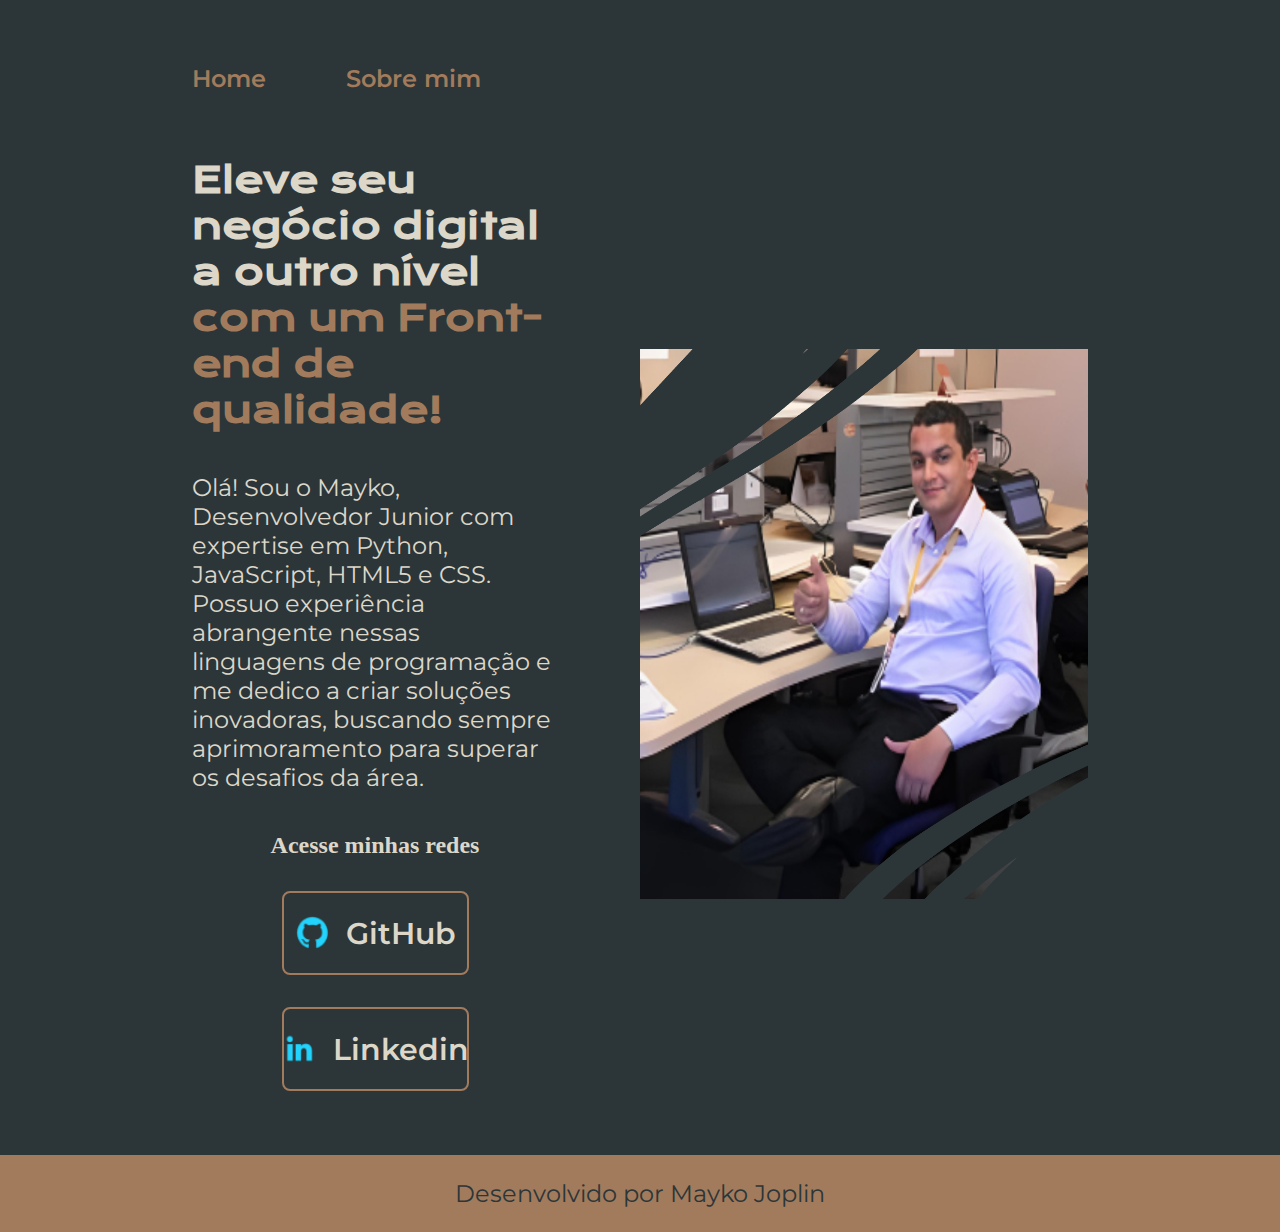
<file: index.html>
<!DOCTYPE html>
<html lang="pt-br">
<head>
    <meta charset="UTF-8">
    <meta http-equiv="X-UA-Compatible" content="IE=edge">
    <meta name="viewport" content="width=device-width, initial-scale=1.0">
    <title>Portifólio</title>
    <link rel="stylesheet" href="./styles/style.css">
</head>
<body>
    <header class="cabecalho">
        <nav class= "cabecalho__menu">
            <a class="cabecalho__menu__link" href="index.html">Home</a>         
            <a class= "cabecalho__menu__link" href="about.html">Sobre mim</a>
        </nav>
    </header>
    <main class="apresentacao">
        <section class="apresentacao__conteudo">
            <h1 class="apresentacao__conteudo__titulo">Eleve seu negócio digital a outro nível <strong class="titulo-destaque">com um Front-end de qualidade!</strong></h1>
            <p class="apresentacao__conteudo__texto">Olá! Sou o Mayko, Desenvolvedor Junior com expertise em Python, JavaScript, HTML5 e CSS. Possuo experiência abrangente nessas linguagens de programação e me dedico a criar soluções inovadoras, buscando sempre aprimoramento para superar os desafios da área.</p>
            <div class="apresentacao__links">
                <h2 class="apresentacao__links__subtitulo">Acesse minhas redes</h2>
                <a class="apresentacao__links__navegacao" href="https://github.com/assismayko" class="github">
                    <img src="assets/github.png" alt="GitHub" width="35" height="35"> 
                    GitHub
                </a>
                <a class="apresentacao__links__navegacao" href="https://linkedin.com/in/assismayko" class="linkedin">
                    <img src="assets/linkedin.png" alt="Linkedin" width="35" height="35"> 
                    Linkedin
                </a>                          
            </div>
        </section>
        <img class="apresentacao__imagem" src="assets/fotoperfil.png" alt="Desenvolvedor" width="488" height="550">
    </main>
    <footer class="rodape">
        <p>Desenvolvido por Mayko Joplin</p>
    </footer>
</body>
</html>
</file>
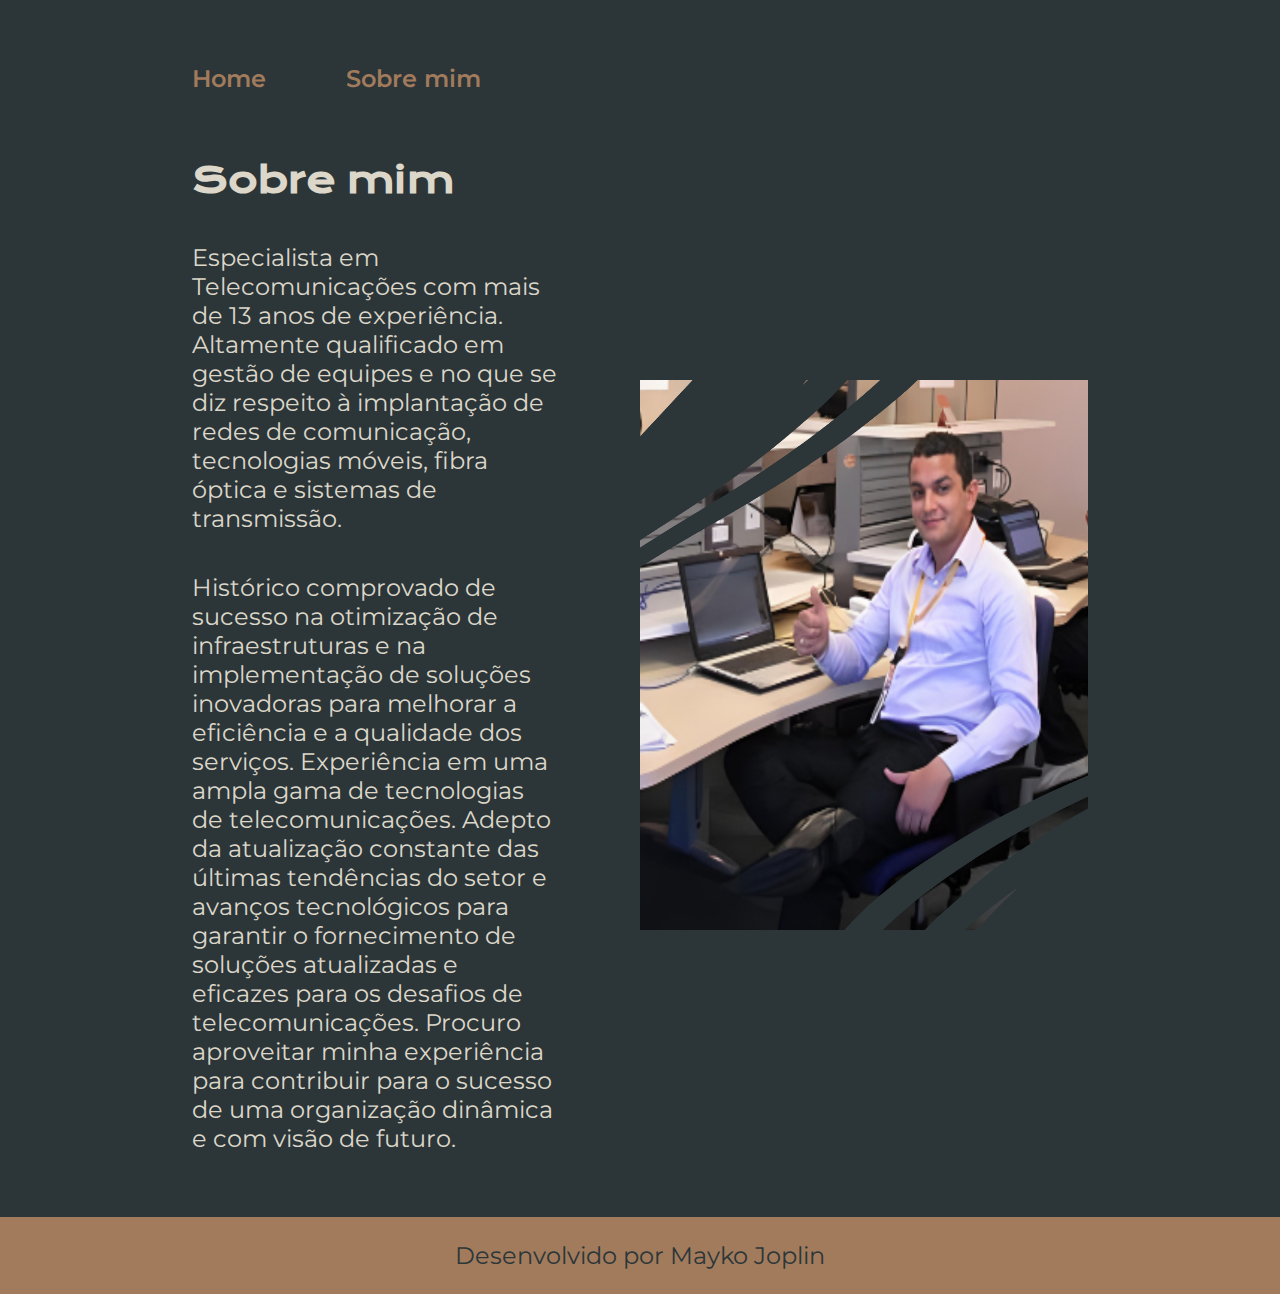
<file: about.html>
<!DOCTYPE html>
<html lang="pt-br">
<head>
    <meta charset="UTF-8">
    <meta http-equiv="X-UA-Compatible" content="IE=edge">
    <meta name="viewport" content="width=device-width, initial-scale=1.0">
    <title>Sobre mim</title>
    <link rel="stylesheet" href="./styles/style.css">
</head>
<body>
    <header class="cabecalho">
        <nav class= "cabecalho__menu">
            <a class= "cabecalho__menu__link" href="index.html">Home</a>         
            <a class= "cabecalho__menu__link" href="about.html">Sobre mim</a>
        </nav>
    </header>
    <main class="apresentacao">
        <section class="apresentacao__conteudo">
            <h1 class="apresentacao__conteudo__titulo">Sobre mim</h1>
            <p class="apresentacao__conteudo__texto">
                Especialista em Telecomunicações com mais de 13 anos de experiência.
                Altamente qualificado em gestão de equipes e no que se diz respeito à implantação de redes de comunicação, tecnologias móveis, fibra óptica e sistemas de transmissão.
            </p>
            <p class="apresentacao__conteudo__texto"> 
                Histórico comprovado de sucesso na otimização de infraestruturas e na implementação de soluções inovadoras para melhorar a eficiência e a qualidade dos serviços.
                Experiência em uma ampla gama de tecnologias de telecomunicações.
                Adepto da atualização constante das últimas tendências do setor e avanços tecnológicos para garantir o fornecimento de soluções atualizadas e eficazes para os desafios de telecomunicações.
                Procuro aproveitar minha experiência para contribuir para o sucesso de uma organização dinâmica e com visão de futuro.
            </p>
        </section>
        <img class="apresentacao__imagem" src="./assets/fotoperfil.png" alt="Desenvolvedor" width="488" height="550">
    </main>
    <footer class="rodape">
        <p>Desenvolvido por Mayko Joplin</p>
    </footer>
</body>
</html>
</file>
<file: styles/style.css>
@import url('https://fonts.googleapis.com/css2?family=Krona+One&family=Montserrat:ital,wght@0,100..900;1,100..900&display=swap');
   
:root {
    --cor-primaria: #2C3639;
    --cor-secundaria: #DCD7C9;
    --cor-terciaria: #A27B5C;
    --cor-hover: #3F4E4F;

    --fonte-primaria: 'Krona one', sans-serif;
    --fonte-secundaria: 'Montserrat', sans-serif;
}
   
* {
    margin: 0;
    padding: 0;
}

body {
    box-sizing: border-box;
    background-color: var(--cor-primaria);
    color: var(--cor-secundaria);
}

.cabecalho {
    padding: 5%  0% 0% 15%;
}

.cabecalho__menu {
    display: flex;
    gap: 80px;
}
.cabecalho__menu__link {
    font-family: var(--fonte-secundaria);
    font-size: 1.5rem;
    font-weight: 600;
    color: var(--cor-terciaria);
    text-decoration: none;
}

.apresentacao {
    padding: 5% 15%; 
    display: flex;
    align-items: center;
    justify-content: space-between;
    gap: 82px;
}

.apresentacao__conteudo {
    width: 50%;
    display: flex;
    flex-direction: column;
    gap: 40px;
}

.apresentacao__conteudo__titulo {
    font-size: 2.25rem;
    font-family: var(--fonte-primaria);
}

.titulo-destaque {
    color: var(--cor-terciaria);
}

.apresentacao__conteudo__texto {
    font-size: 1.5rem;
    font-family: var(--fonte-secundaria);
}

.apresentacao__links {
    display: flex;
    flex-direction: column;
    justify-content: space-between;
    gap: 32px;
    align-items: center;
}

.apresentacao__links_subtitulo {
        font-family: var(--fonte-primaria);
        font-weight: 400;
        font-size: 1.5rem;
}

.apresentacao__links__navegacao {
    display: flex;
    justify-content: center;
    gap: 16px;
    border: 2px solid var(--cor-terciaria);
    width: 50%;
    text-align: center;
    border-radius: 8px;
    font-size: 1.87rem;
    font-weight: 600;
    padding: 21.5px 0;
    text-decoration: none;
    color: var(--cor-secundaria);
    font-family: var(--fonte-secundaria);
}

.apresentacao__links__link:hover {
    background-color: var(--cor-hover);
    color: var(--cor-secundaria);
}

.apresentacao__imagem {
    width: 50%
}

.rodape {
    padding: 24px;
    color: var(--cor-primaria);
    background-color: var(--cor-terciaria);
    text-align: center;
    font-family: var(--fonte-secundaria);
    font-size: 1.5rem;
    font-weight: 400;    
}

@media (max-width: 1200px) {
    .cabecalho {
        padding: 10%  0% 0% 5%;
    }

    .cabecalho__menu {
        justify-content: center;
    }
    .apresentacao {     
        flex-direction: column-reverse;
        padding: 5%;
    }

    .apresentacao__conteudo {
        width: auto;
    }
}
</file>
